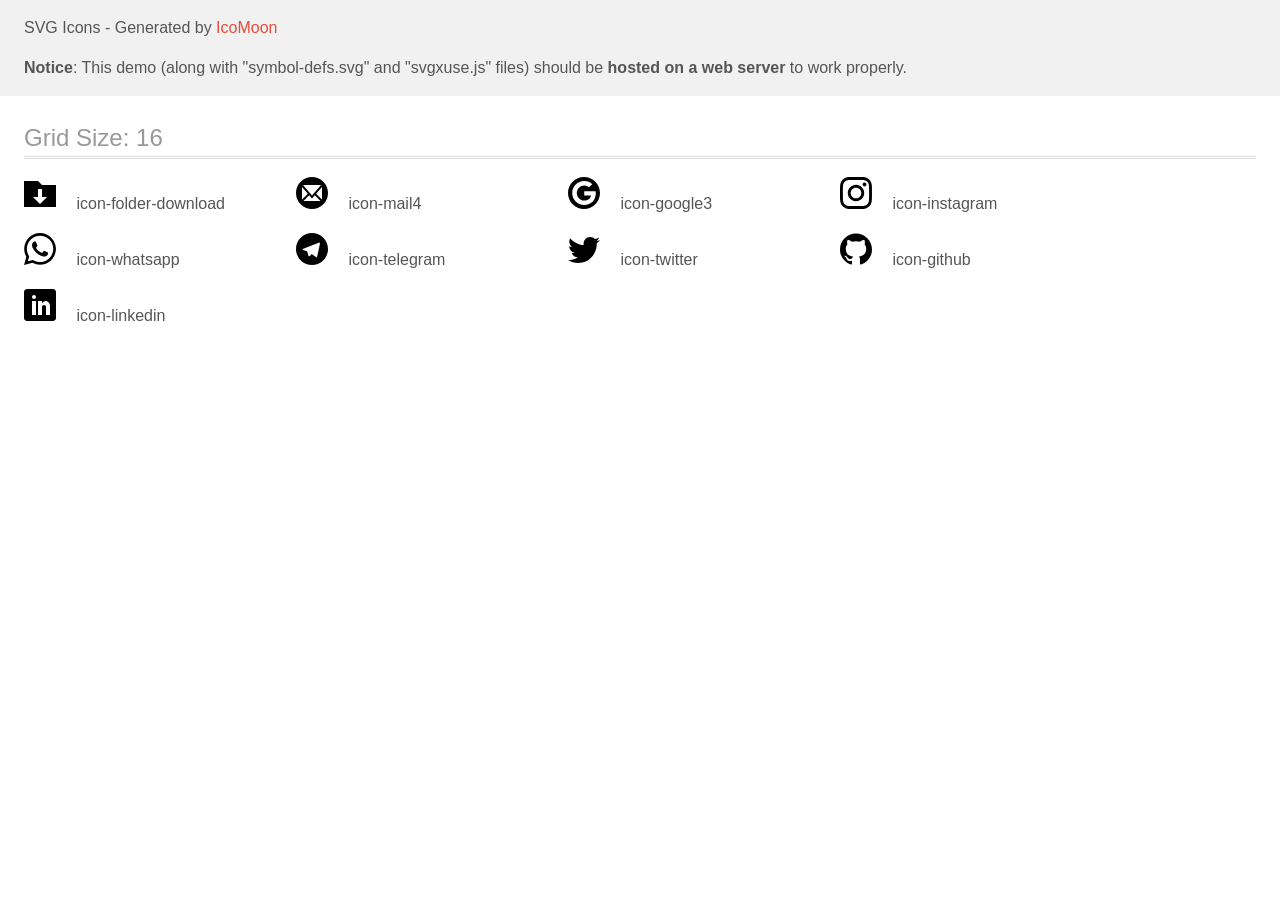
<file: loja_rural/icomoon/demo-external-svg.html>
<!doctype html>
<html>
<head>
    <title>IcoMoon - SVG Icons</title>
    <meta charset="utf-8">
    <meta name="viewport" content="width=device-width, initial-scale=1">
    <link rel="stylesheet" href="demo-files/demo.css">
    <link rel="stylesheet" href="style.css">
</head>
<body>
<header class="bgc1 clearfix">
<div class="mhl">
    <p>SVG Icons - Generated by <a href="https://icomoon.io/app">IcoMoon</a></p><p><strong>Notice</strong>: This demo (along with "symbol-defs.svg" and "svgxuse.js" files) should be <b>hosted on a web server</b> to work properly.</p>
</div>
</header>
    <div class="clearfix mhl ptl">
        <h1 class="mvm mtn fgc1">Grid Size: 16</h1>
        <div class="glyph fs1">
            <div class="clearfix pbs">
                <svg class="icon icon-folder-download"><use xlink:href="symbol-defs.svg#icon-folder-download"></use></svg><span class="name"> icon-folder-download</span>
            </div>
        </div>
        <div class="glyph fs1">
            <div class="clearfix pbs">
                <svg class="icon icon-mail4"><use xlink:href="symbol-defs.svg#icon-mail4"></use></svg><span class="name"> icon-mail4</span>
            </div>
        </div>
        <div class="glyph fs1">
            <div class="clearfix pbs">
                <svg class="icon icon-google3"><use xlink:href="symbol-defs.svg#icon-google3"></use></svg><span class="name"> icon-google3</span>
            </div>
        </div>
        <div class="glyph fs1">
            <div class="clearfix pbs">
                <svg class="icon icon-instagram"><use xlink:href="symbol-defs.svg#icon-instagram"></use></svg><span class="name"> icon-instagram</span>
            </div>
        </div>
        <div class="glyph fs1">
            <div class="clearfix pbs">
                <svg class="icon icon-whatsapp"><use xlink:href="symbol-defs.svg#icon-whatsapp"></use></svg><span class="name"> icon-whatsapp</span>
            </div>
        </div>
        <div class="glyph fs1">
            <div class="clearfix pbs">
                <svg class="icon icon-telegram"><use xlink:href="symbol-defs.svg#icon-telegram"></use></svg><span class="name"> icon-telegram</span>
            </div>
        </div>
        <div class="glyph fs1">
            <div class="clearfix pbs">
                <svg class="icon icon-twitter"><use xlink:href="symbol-defs.svg#icon-twitter"></use></svg><span class="name"> icon-twitter</span>
            </div>
        </div>
        <div class="glyph fs1">
            <div class="clearfix pbs">
                <svg class="icon icon-github"><use xlink:href="symbol-defs.svg#icon-github"></use></svg><span class="name"> icon-github</span>
            </div>
        </div>
        <div class="glyph fs1">
            <div class="clearfix pbs">
                <svg class="icon icon-linkedin"><use xlink:href="symbol-defs.svg#icon-linkedin"></use></svg><span class="name"> icon-linkedin</span>
            </div>
        </div>
  </div>
<script defer src="svgxuse.js"></script>
</body>
</html>
</file>
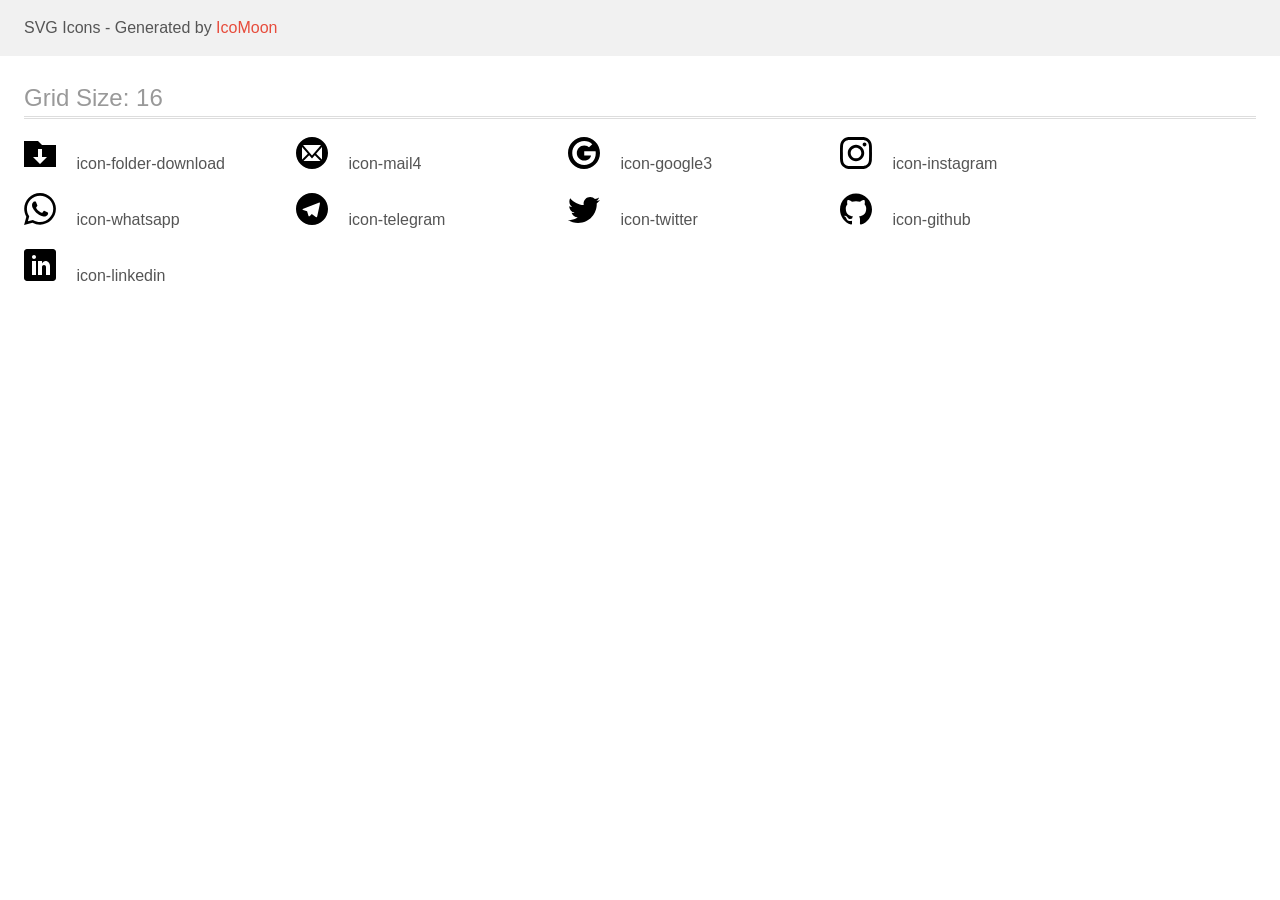
<file: loja_rural/icomoon/demo.html>
<!doctype html>
<html>
<head>
    <title>IcoMoon - SVG Icons</title>
    <meta charset="utf-8">
    <meta name="viewport" content="width=device-width, initial-scale=1">
    <link rel="stylesheet" href="demo-files/demo.css">
    <link rel="stylesheet" href="style.css">
</head>
<body>
<svg aria-hidden="true" style="position: absolute; width: 0; height: 0; overflow: hidden;" version="1.1" xmlns="http://www.w3.org/2000/svg" xmlns:xlink="http://www.w3.org/1999/xlink">
<defs>
<symbol id="icon-folder-download" viewBox="0 0 32 32">
<path d="M18 8l-4-4h-14v26h32v-22h-14zM16 27l-7-7h5v-8h4v8h5l-7 7z"></path>
</symbol>
<symbol id="icon-mail4" viewBox="0 0 32 32">
<path d="M16 0c-8.837 0-16 7.163-16 16s7.163 16 16 16 16-7.163 16-16-7.163-16-16-16zM8 8h16c0.286 0 0.563 0.061 0.817 0.177l-8.817 10.286-8.817-10.287c0.254-0.116 0.531-0.177 0.817-0.177zM6 22v-12c0-0.042 0.002-0.084 0.004-0.125l5.864 6.842-5.8 5.8c-0.045-0.167-0.069-0.34-0.069-0.517zM24 24h-16c-0.177 0-0.35-0.024-0.517-0.069l5.691-5.691 2.826 3.297 2.826-3.297 5.691 5.691c-0.167 0.045-0.34 0.069-0.517 0.069zM26 22c0 0.177-0.024 0.35-0.069 0.517l-5.8-5.8 5.865-6.842c0.003 0.041 0.004 0.083 0.004 0.125v12z"></path>
</symbol>
<symbol id="icon-google3" viewBox="0 0 32 32">
<path d="M16 0c-8.838 0-16 7.162-16 16s7.162 16 16 16 16-7.163 16-16-7.163-16-16-16zM16.238 28c-6.631 0-12-5.369-12-12s5.369-12 12-12c3.238 0 5.95 1.181 8.037 3.138l-3.256 3.138c-0.894-0.856-2.45-1.85-4.781-1.85-4.1 0-7.438 3.394-7.438 7.575s3.344 7.575 7.438 7.575c4.75 0 6.531-3.413 6.806-5.175h-6.806v-4.113h11.331c0.1 0.6 0.188 1.2 0.188 1.988 0.006 6.856-4.588 11.725-11.519 11.725z"></path>
</symbol>
<symbol id="icon-instagram" viewBox="0 0 32 32">
<path d="M16 2.881c4.275 0 4.781 0.019 6.462 0.094 1.563 0.069 2.406 0.331 2.969 0.55 0.744 0.288 1.281 0.638 1.837 1.194 0.563 0.563 0.906 1.094 1.2 1.838 0.219 0.563 0.481 1.412 0.55 2.969 0.075 1.688 0.094 2.194 0.094 6.463s-0.019 4.781-0.094 6.463c-0.069 1.563-0.331 2.406-0.55 2.969-0.288 0.744-0.637 1.281-1.194 1.837-0.563 0.563-1.094 0.906-1.837 1.2-0.563 0.219-1.413 0.481-2.969 0.55-1.688 0.075-2.194 0.094-6.463 0.094s-4.781-0.019-6.463-0.094c-1.563-0.069-2.406-0.331-2.969-0.55-0.744-0.288-1.281-0.637-1.838-1.194-0.563-0.563-0.906-1.094-1.2-1.837-0.219-0.563-0.481-1.413-0.55-2.969-0.075-1.688-0.094-2.194-0.094-6.463s0.019-4.781 0.094-6.463c0.069-1.563 0.331-2.406 0.55-2.969 0.288-0.744 0.638-1.281 1.194-1.838 0.563-0.563 1.094-0.906 1.838-1.2 0.563-0.219 1.412-0.481 2.969-0.55 1.681-0.075 2.188-0.094 6.463-0.094zM16 0c-4.344 0-4.887 0.019-6.594 0.094-1.7 0.075-2.869 0.35-3.881 0.744-1.056 0.412-1.95 0.956-2.837 1.85-0.894 0.888-1.438 1.781-1.85 2.831-0.394 1.019-0.669 2.181-0.744 3.881-0.075 1.713-0.094 2.256-0.094 6.6s0.019 4.887 0.094 6.594c0.075 1.7 0.35 2.869 0.744 3.881 0.413 1.056 0.956 1.95 1.85 2.837 0.887 0.887 1.781 1.438 2.831 1.844 1.019 0.394 2.181 0.669 3.881 0.744 1.706 0.075 2.25 0.094 6.594 0.094s4.888-0.019 6.594-0.094c1.7-0.075 2.869-0.35 3.881-0.744 1.050-0.406 1.944-0.956 2.831-1.844s1.438-1.781 1.844-2.831c0.394-1.019 0.669-2.181 0.744-3.881 0.075-1.706 0.094-2.25 0.094-6.594s-0.019-4.887-0.094-6.594c-0.075-1.7-0.35-2.869-0.744-3.881-0.394-1.063-0.938-1.956-1.831-2.844-0.887-0.887-1.781-1.438-2.831-1.844-1.019-0.394-2.181-0.669-3.881-0.744-1.712-0.081-2.256-0.1-6.6-0.1v0z"></path>
<path d="M16 7.781c-4.537 0-8.219 3.681-8.219 8.219s3.681 8.219 8.219 8.219 8.219-3.681 8.219-8.219c0-4.537-3.681-8.219-8.219-8.219zM16 21.331c-2.944 0-5.331-2.387-5.331-5.331s2.387-5.331 5.331-5.331c2.944 0 5.331 2.387 5.331 5.331s-2.387 5.331-5.331 5.331z"></path>
<path d="M26.462 7.456c0 1.060-0.859 1.919-1.919 1.919s-1.919-0.859-1.919-1.919c0-1.060 0.859-1.919 1.919-1.919s1.919 0.859 1.919 1.919z"></path>
</symbol>
<symbol id="icon-whatsapp" viewBox="0 0 32 32">
<path d="M27.281 4.65c-2.994-3-6.975-4.65-11.219-4.65-8.738 0-15.85 7.112-15.85 15.856 0 2.794 0.731 5.525 2.119 7.925l-2.25 8.219 8.406-2.206c2.319 1.262 4.925 1.931 7.575 1.931h0.006c0 0 0 0 0 0 8.738 0 15.856-7.113 15.856-15.856 0-4.238-1.65-8.219-4.644-11.219zM16.069 29.050v0c-2.369 0-4.688-0.637-6.713-1.837l-0.481-0.288-4.987 1.306 1.331-4.863-0.313-0.5c-1.325-2.094-2.019-4.519-2.019-7.012 0-7.269 5.912-13.181 13.188-13.181 3.519 0 6.831 1.375 9.319 3.862 2.488 2.494 3.856 5.8 3.856 9.325-0.006 7.275-5.919 13.188-13.181 13.188zM23.294 19.175c-0.394-0.2-2.344-1.156-2.706-1.288s-0.625-0.2-0.894 0.2c-0.262 0.394-1.025 1.288-1.256 1.556-0.231 0.262-0.462 0.3-0.856 0.1s-1.675-0.619-3.188-1.969c-1.175-1.050-1.975-2.35-2.206-2.744s-0.025-0.613 0.175-0.806c0.181-0.175 0.394-0.463 0.594-0.694s0.262-0.394 0.394-0.662c0.131-0.262 0.069-0.494-0.031-0.694s-0.894-2.15-1.219-2.944c-0.319-0.775-0.65-0.669-0.894-0.681-0.231-0.012-0.494-0.012-0.756-0.012s-0.694 0.1-1.056 0.494c-0.363 0.394-1.387 1.356-1.387 3.306s1.419 3.831 1.619 4.1c0.2 0.262 2.794 4.269 6.769 5.981 0.944 0.406 1.681 0.65 2.256 0.837 0.95 0.3 1.813 0.256 2.494 0.156 0.762-0.113 2.344-0.956 2.675-1.881s0.331-1.719 0.231-1.881c-0.094-0.175-0.356-0.275-0.756-0.475z"></path>
</symbol>
<symbol id="icon-telegram" viewBox="0 0 32 32">
<path d="M16 0c-8.838 0-16 7.162-16 16s7.162 16 16 16 16-7.163 16-16-7.163-16-16-16zM23.863 10.969l-2.625 12.369c-0.181 0.881-0.712 1.087-1.45 0.681l-4-2.956-1.919 1.869c-0.225 0.219-0.4 0.4-0.8 0.4-0.519 0-0.431-0.194-0.606-0.688l-1.363-4.475-3.956-1.231c-0.856-0.262-0.862-0.85 0.194-1.269l15.412-5.95c0.7-0.319 1.381 0.169 1.113 1.25z"></path>
</symbol>
<symbol id="icon-twitter" viewBox="0 0 32 32">
<path d="M32 7.075c-1.175 0.525-2.444 0.875-3.769 1.031 1.356-0.813 2.394-2.1 2.887-3.631-1.269 0.75-2.675 1.3-4.169 1.594-1.2-1.275-2.906-2.069-4.794-2.069-3.625 0-6.563 2.938-6.563 6.563 0 0.512 0.056 1.012 0.169 1.494-5.456-0.275-10.294-2.888-13.531-6.862-0.563 0.969-0.887 2.1-0.887 3.3 0 2.275 1.156 4.287 2.919 5.463-1.075-0.031-2.087-0.331-2.975-0.819 0 0.025 0 0.056 0 0.081 0 3.181 2.263 5.838 5.269 6.437-0.55 0.15-1.131 0.231-1.731 0.231-0.425 0-0.831-0.044-1.237-0.119 0.838 2.606 3.263 4.506 6.131 4.563-2.25 1.762-5.075 2.813-8.156 2.813-0.531 0-1.050-0.031-1.569-0.094 2.913 1.869 6.362 2.95 10.069 2.95 12.075 0 18.681-10.006 18.681-18.681 0-0.287-0.006-0.569-0.019-0.85 1.281-0.919 2.394-2.075 3.275-3.394z"></path>
</symbol>
<symbol id="icon-github" viewBox="0 0 32 32">
<path d="M16 0.395c-8.836 0-16 7.163-16 16 0 7.069 4.585 13.067 10.942 15.182 0.8 0.148 1.094-0.347 1.094-0.77 0-0.381-0.015-1.642-0.022-2.979-4.452 0.968-5.391-1.888-5.391-1.888-0.728-1.849-1.776-2.341-1.776-2.341-1.452-0.993 0.11-0.973 0.11-0.973 1.606 0.113 2.452 1.649 2.452 1.649 1.427 2.446 3.743 1.739 4.656 1.33 0.143-1.034 0.558-1.74 1.016-2.14-3.554-0.404-7.29-1.777-7.29-7.907 0-1.747 0.625-3.174 1.649-4.295-0.166-0.403-0.714-2.030 0.155-4.234 0 0 1.344-0.43 4.401 1.64 1.276-0.355 2.645-0.532 4.005-0.539 1.359 0.006 2.729 0.184 4.008 0.539 3.054-2.070 4.395-1.64 4.395-1.64 0.871 2.204 0.323 3.831 0.157 4.234 1.026 1.12 1.647 2.548 1.647 4.295 0 6.145-3.743 7.498-7.306 7.895 0.574 0.497 1.085 1.47 1.085 2.963 0 2.141-0.019 3.864-0.019 4.391 0 0.426 0.288 0.925 1.099 0.768 6.354-2.118 10.933-8.113 10.933-15.18 0-8.837-7.164-16-16-16z"></path>
</symbol>
<symbol id="icon-linkedin" viewBox="0 0 32 32">
<path d="M29 0h-26c-1.65 0-3 1.35-3 3v26c0 1.65 1.35 3 3 3h26c1.65 0 3-1.35 3-3v-26c0-1.65-1.35-3-3-3zM12 26h-4v-14h4v14zM10 10c-1.106 0-2-0.894-2-2s0.894-2 2-2c1.106 0 2 0.894 2 2s-0.894 2-2 2zM26 26h-4v-8c0-1.106-0.894-2-2-2s-2 0.894-2 2v8h-4v-14h4v2.481c0.825-1.131 2.087-2.481 3.5-2.481 2.488 0 4.5 2.238 4.5 5v9z"></path>
</symbol>
</defs>
</svg>

<header class="bgc1 clearfix">
<div class="mhl">
    <p>SVG Icons - Generated by <a href="https://icomoon.io/app">IcoMoon</a></p>
</div>
</header>
    <div class="clearfix mhl ptl">
        <h1 class="mvm mtn fgc1">Grid Size: 16</h1>
        <div class="glyph fs1">
            <div class="clearfix pbs">
                <svg class="icon icon-folder-download"><use xlink:href="#icon-folder-download"></use></svg><span class="name"> icon-folder-download</span>
            </div>
        </div>
        <div class="glyph fs1">
            <div class="clearfix pbs">
                <svg class="icon icon-mail4"><use xlink:href="#icon-mail4"></use></svg><span class="name"> icon-mail4</span>
            </div>
        </div>
        <div class="glyph fs1">
            <div class="clearfix pbs">
                <svg class="icon icon-google3"><use xlink:href="#icon-google3"></use></svg><span class="name"> icon-google3</span>
            </div>
        </div>
        <div class="glyph fs1">
            <div class="clearfix pbs">
                <svg class="icon icon-instagram"><use xlink:href="#icon-instagram"></use></svg><span class="name"> icon-instagram</span>
            </div>
        </div>
        <div class="glyph fs1">
            <div class="clearfix pbs">
                <svg class="icon icon-whatsapp"><use xlink:href="#icon-whatsapp"></use></svg><span class="name"> icon-whatsapp</span>
            </div>
        </div>
        <div class="glyph fs1">
            <div class="clearfix pbs">
                <svg class="icon icon-telegram"><use xlink:href="#icon-telegram"></use></svg><span class="name"> icon-telegram</span>
            </div>
        </div>
        <div class="glyph fs1">
            <div class="clearfix pbs">
                <svg class="icon icon-twitter"><use xlink:href="#icon-twitter"></use></svg><span class="name"> icon-twitter</span>
            </div>
        </div>
        <div class="glyph fs1">
            <div class="clearfix pbs">
                <svg class="icon icon-github"><use xlink:href="#icon-github"></use></svg><span class="name"> icon-github</span>
            </div>
        </div>
        <div class="glyph fs1">
            <div class="clearfix pbs">
                <svg class="icon icon-linkedin"><use xlink:href="#icon-linkedin"></use></svg><span class="name"> icon-linkedin</span>
            </div>
        </div>
  </div>
<script defer src="svgxuse.js"></script>
</body>
</html>
</file>
<file: loja_rural/icomoon/demo-files/demo.css>
body {
  padding: 0;
  margin: 0;
  font-family: sans-serif;
  font-size: 1em;
  line-height: 1.5;
  color: #555;
  background: #fff;
}
h1 {
  font-size: 1.5em;
  font-weight: normal;
  box-shadow: 0 1px #ddd, 0 2px #fff, 0 3px #ddd;
}
small {
  font-size: .66666667em;
}
a {
  color: #e74c3c;
  text-decoration: none;
}
a:hover, a:focus {
  box-shadow: 0 1px #e74c3c;
}
.bshadow0, input {
  box-shadow: inset 0 -2px #e7e7e7;
}
input:hover {
  box-shadow: inset 0 -2px #ccc;
}
input, fieldset {
  font-size: 1em;
  margin: 0;
  padding: 0;
  border: 0;
}
input {
  color: inherit;
  line-height: 1.5;
  height: 1.5em;
  padding: .25em 0;
}
input:focus {
  outline: none;
  box-shadow: inset 0 -2px #449fdb;
}
.glyph {
  font-size: 16px;
  margin-right: 1.5em;
  float: left;
  width: 7em;
}
svg {
  color: #000;
}
.liga {
  width: 80%;
  width: calc(100% - 2.5em);
}
.talign-right {
  text-align: right;
}
.talign-center {
  text-align: center;
}
.bgc1 {
  background: #f1f1f1;
}
.fgc0 {
  color: #000;
}
.fgc1 {
  color: #999;
}
p {
  margin-top: 1em;
  margin-bottom: 1em;
}
.mvm {
  margin-top: .75em;
  margin-bottom: .75em;
}
.mtn {
  margin-top: 0;
}
.mtl, .mal {
  margin-top: 1.5em;
}
.mbl, .mal {
  margin-bottom: 1.5em;
}
.mal, .mhl {
  margin-left: 1.5em;
  margin-right: 1.5em;
}
.mhmm {
  margin-left: 1em;
  margin-right: 1em;
}
.ptl {
  padding-top: 1.5em;
}
.pbs, .pvs {
  padding-bottom: .25em;
}
.pvs, .pts {
  padding-top: .25em;
}
.unit {
  float: left;
}
.unitRight {
  float: right;
}
.size1of2 {
  width: 50%;
}
.size1of1 {
  width: 100%;
}
.clearfix:before, .clearfix:after {
  content: " ";
  display: table;
}
.clearfix:after {
  clear: both;
}
.hidden-true {
  display: none;
}
.textbox0 {
  width: 3em;
  background: #f1f1f1;
  padding: .25em .5em;
  line-height: 1.5;
  height: 1.5em;
}
.fs0 {
  font-size: 16px;
}
.fs1 {
  font-size: 32px;
}
.name {
  font-size: 0.5em;
  margin-left: 1em;
}
</file>
<file: loja_rural/icomoon/style.css>
.icon {
  display: inline-block;
  width: 1em;
  height: 1em;
  stroke-width: 0;
  stroke: currentColor;
  fill: currentColor;
}

/* ==========================================
Single-colored icons can be modified like so:
.icon-name {
  font-size: 32px;
  color: red;
}
========================================== */
</file>
